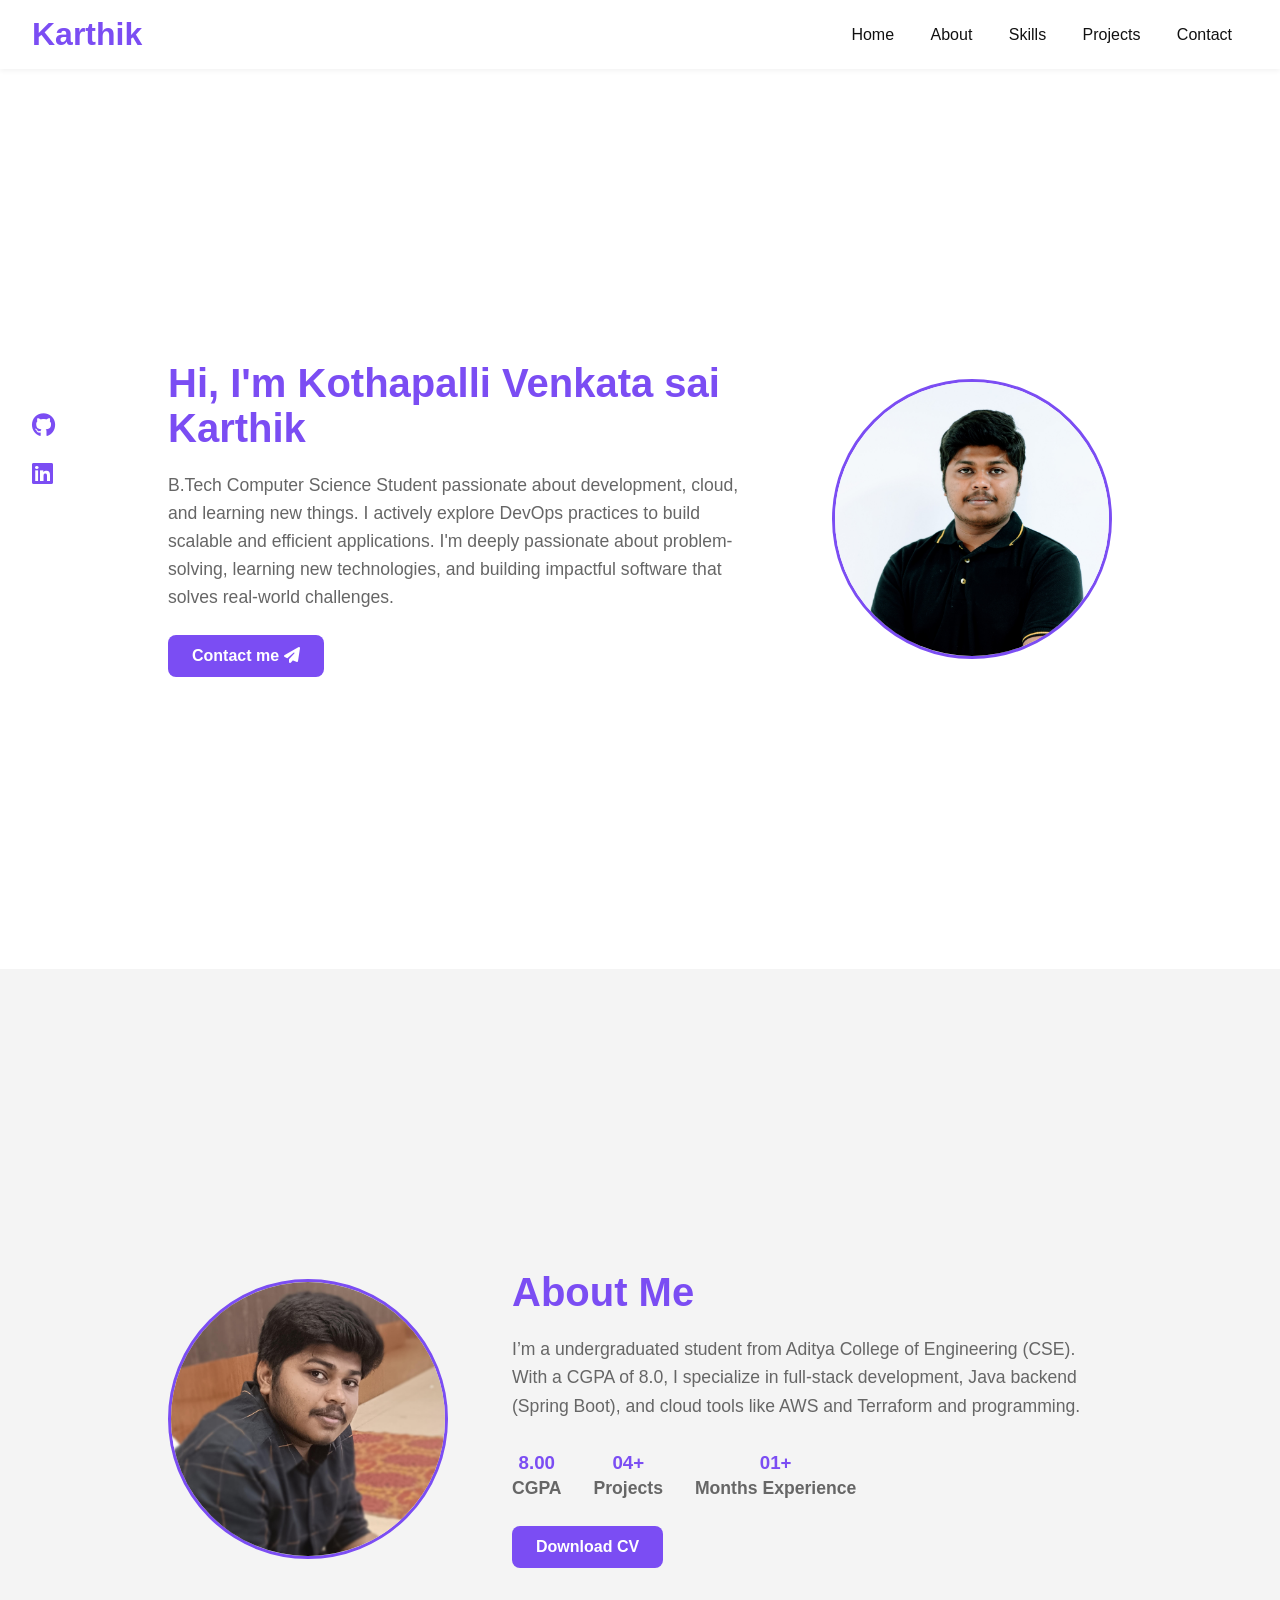
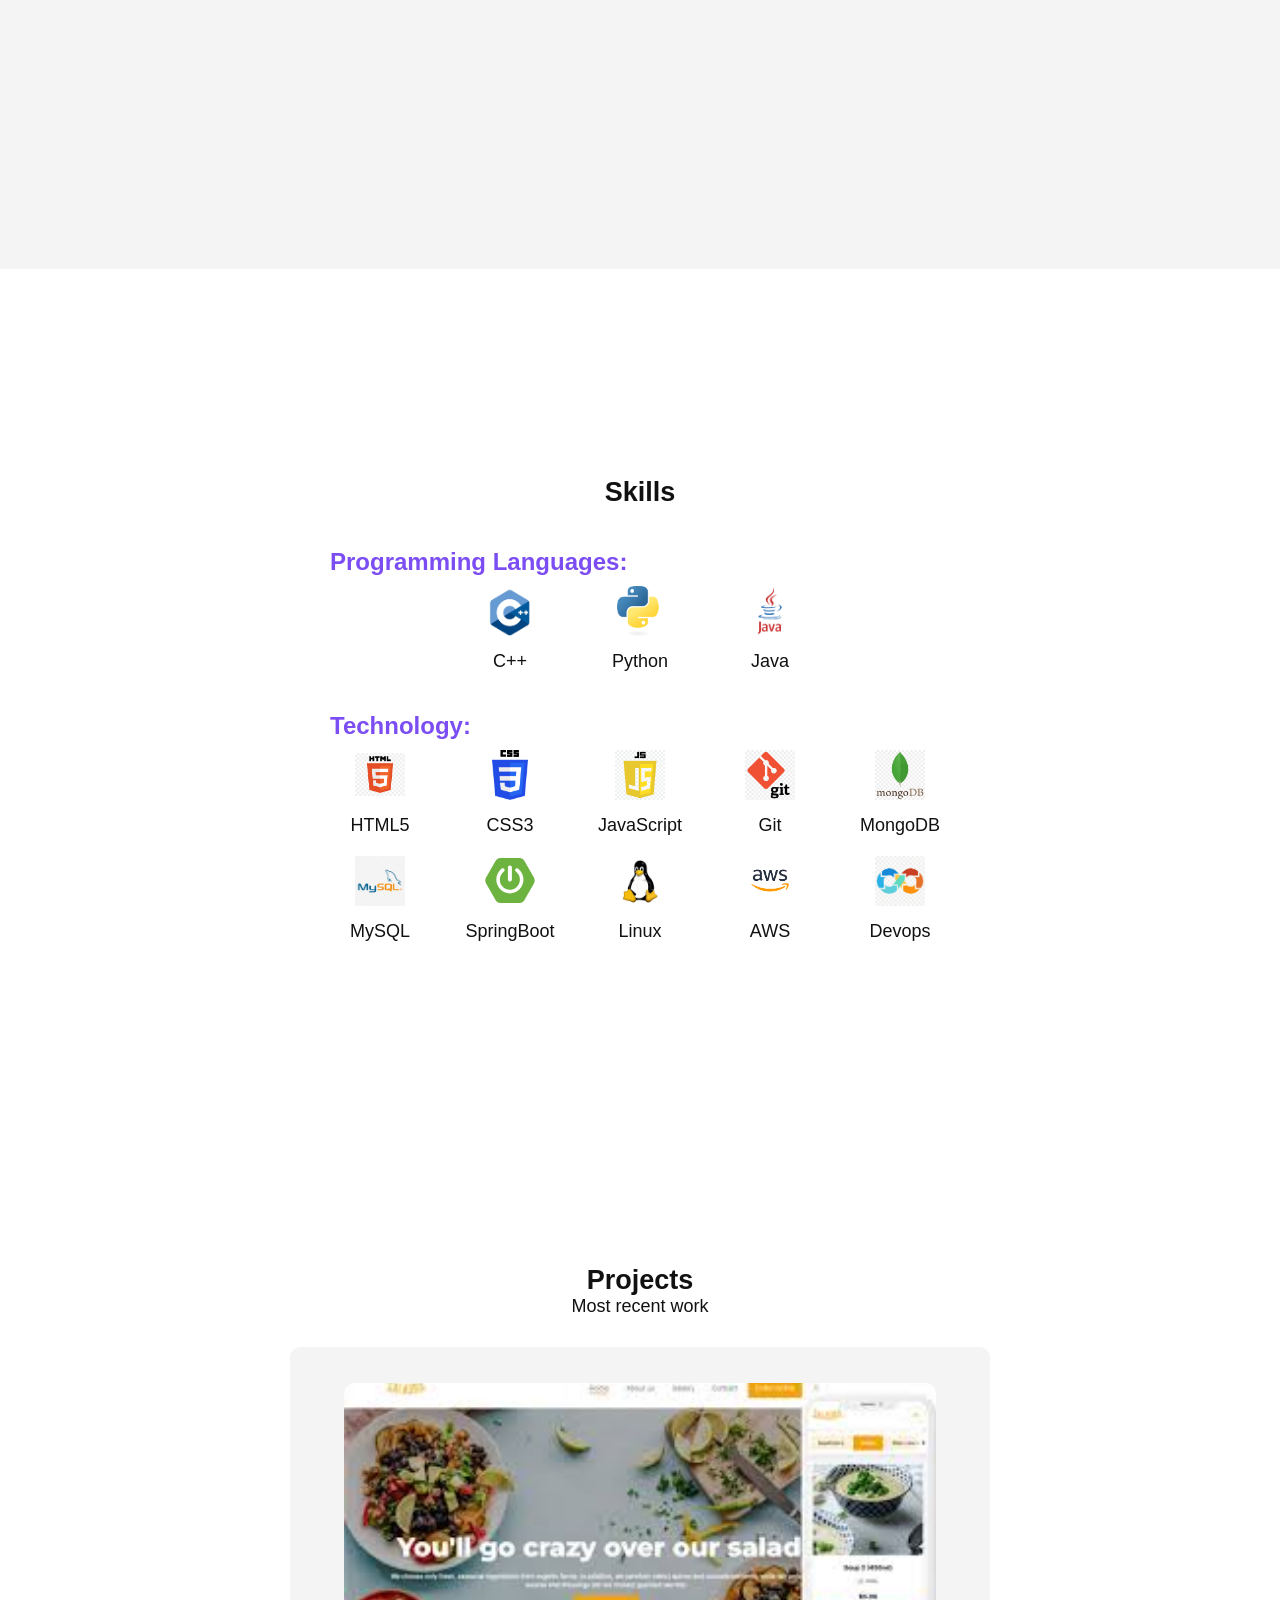
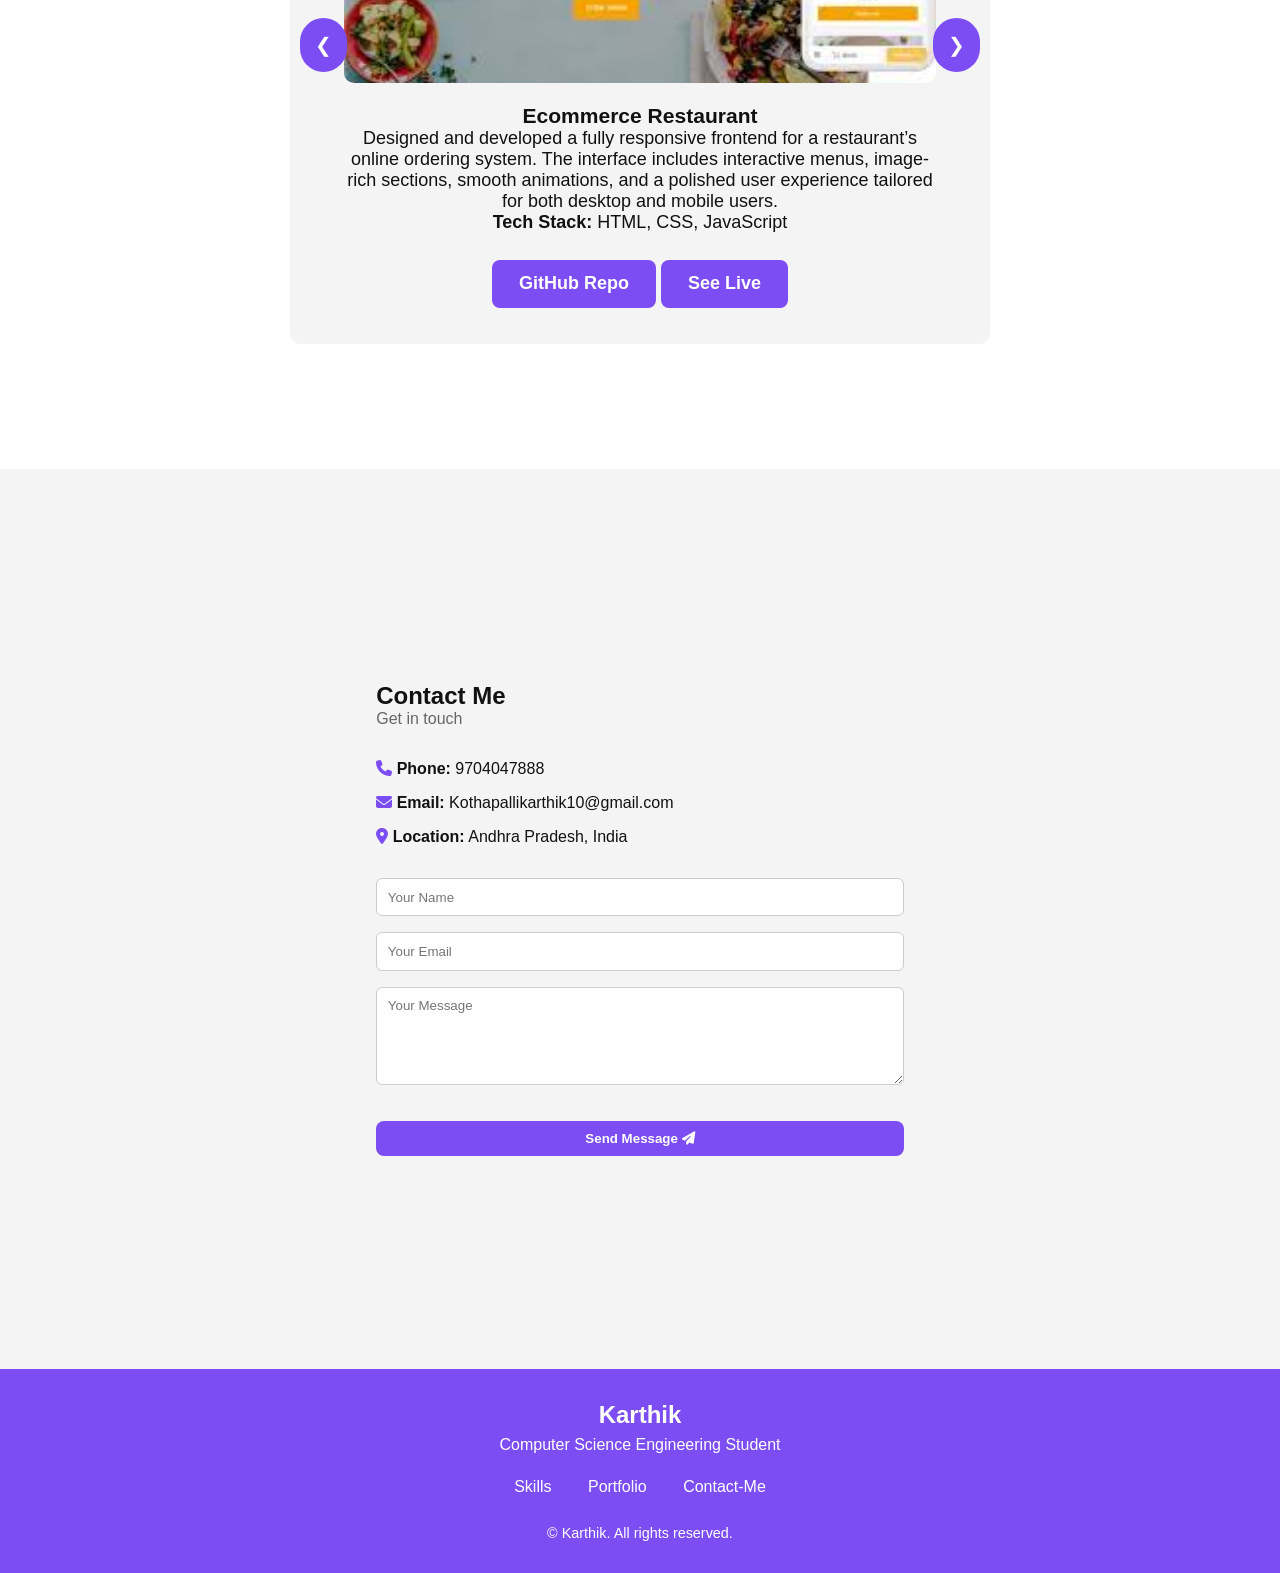
<file: index.html>
<!DOCTYPE html>
<html lang="en">
<head>
  <meta charset="UTF-8">
  <meta name="viewport" content="width=device-width, initial-scale=1.0">
  <title>Karthik | Portfolio</title>
  <link rel="stylesheet" href="https://cdnjs.cloudflare.com/ajax/libs/font-awesome/6.4.0/css/all.min.css">
  <link rel="stylesheet" href="style.css" />
</head>
<body>
  <header>
    <h1>Karthik</h1>
    <nav>
      <a href="#home">Home</a>
      <a href="#about">About</a>
      <a href="#skills">Skills</a>
      <a href="#projects">Projects</a>
      <a href="#contact">Contact</a>
    </nav>
  </header>

  <section id="home" class="home">
    <div class="social-icons">
    <a href="https://github.com/karthik4923" target="_blank"><i class="fab fa-github"></i></a>
    <a href="https://www.linkedin.com/in/venkata-sai-karthik-kothapalli-742b4a20b/" target="_blank"><i class="fab fa-linkedin"></i></a>
  </div>
    <div class="content">
      <h2>Hi, I'm Kothapalli Venkata sai Karthik</h2>
      <p>B.Tech Computer Science Student passionate about development, cloud, and learning new things.
      I actively explore DevOps practices to build scalable and efficient applications. I'm deeply passionate about problem-solving, learning new technologies, and building impactful software that solves real-world challenges.</p>
      <a href="#contact" class="btn">Contact me <i class="fa-solid fa-paper-plane"></i></a>
    </div>
    <img src="assets/profile1.JPG" alt="Karthik photo">
  </section>

  <section id="about" class="about">
    <img src="assets/profile2.jpg" alt="Karthik photo">
    <div class="content">
      <h2>About Me</h2>
      <p>I’m a undergraduated student from Aditya College of Engineering (CSE). With a CGPA of 8.0, I specialize in full-stack development, Java backend (Spring Boot), and cloud tools like AWS and Terraform and programming.
          </p>
      <div class="stats">
        <div>
          <h3>8.00</h3>
          <p>CGPA</p>
        </div>
        <div>
          <h3>04+</h3>
          <p>Projects</p>
        </div>
        <div>
          <h3>01+</h3>
          <p>Months Experience</p>
        </div>
      </div>
      <a href="https://github.com/karthik4923/Resume/blob/main/karthik%20final%20resume.pdf" class="btn" download>Download CV</a>
    </div>
  </section>
  <section id="skills" class="section">
  <div class="container">
    <h2>Skills</h2>

    <!-- Using Now -->
     <h3 class="skill-group-title">Programming Languages:</h3>
    <div class="skills-grid">
      <div class="skill-item"><img src="assets/cpp.png" alt=""><p>C++</p></div>
      <div class="skill-item"><img src="assets/python.png" alt=""><p>Python</p></div>
      <div class="skill-item"><img src="assets/java.png" alt=""><p>Java</p></div>
    </div>
    <h3 class="skill-group-title">Technology:</h3>
    <div class="skills-grid">
      <div class="skill-item"><img src="assets/html.png" alt=""><p>HTML5</p></div>
      <div class="skill-item"><img src="assets/css.png" alt=""><p>CSS3</p></div>
      <div class="skill-item"><img src="assets/js.png" alt=""><p>JavaScript</p></div>
      <div class="skill-item"><img src="assets/git.png" alt=""><p>Git</p></div>
      <div class="skill-item"><img src="assets/mongodb.png" alt=""><p>MongoDB</p></div>
    </div>
    <div class="skills-grid">
      <div class="skill-item"><img src="assets/mysql.png" alt=""><p>MySQL</p></div>
      <div class="skill-item"><img src="assets/springboot.svg" alt=""><p>SpringBoot</p></div>
      <div class="skill-item"><img src="assets/linux.jpeg" alt=""><p>Linux</p></div>
      <div class="skill-item"><img src="assets/aws.png" alt=""><p>AWS</p></div>
      <div class="skill-item"><img src="assets/devops.jpeg" alt=""><p>Devops</p></div>
    </div>

    <!-- Learning -->

    <!-- Other Skills -->
    
  </div>

</section>



<section id="projects" class="section">
  <div class="container">
    <h2>Projects</h2>
    <p>Most recent work</p>
    
    <div class="carousel">
      <button class="prev">&#10094;</button>

      <div class="project-slide active">
        <img src="assets/project1.jpeg" alt="Project 1" />
        <h3>Ecommerce Restaurant</h3>
        <p>Designed and developed a fully responsive frontend for a restaurant’s online ordering system. The interface includes interactive menus, image-rich sections, smooth animations, and a polished user experience tailored for both desktop and mobile users.</p>
        <p><b>Tech Stack:</b> HTML, CSS, JavaScript</p> 
        <a href="https://github.com/karthik4923/Eat-out-Resturant" class="btn">GitHub Repo</a>
        <a href="https://karthik4923.github.io/Eat-out-Resturant/" class="btn">See Live</a>
      </div>

      <div class="project-slide">
        <img src="assets/project2.png" alt="Project 2" />
        <h3>Web Hosting Automation using Terraform & Jenkins</h3>
        <p>Implemented a CI/CD pipeline to automate infrastructure provisioning and application deployment on AWS. Used Terraform for Infrastructure as Code (IaC) and Jenkins for continuous integration and delivery. Ensured high availability and reliability of deployment workflows.</p><br>
        <p><b>Tech Stack:</b> GitHub, Git, AWS, Terraform, Jenkins</p>
        <a href="https://github.com/karthik4923/Infrastructure-with-automation-Terraform" class="btn">GitHub Repo</a>
      </div>
      <div class="project-slide">
        <img src="assets/project3.png" alt="Project 3" />
        <h3>Today List</h3>
        <p>Built a modern web application that combines user login functionality with a personalized To-do list manager. Used browser local storage for saving tasks persistently. The design is minimalist, responsive, and ensures a smooth user experience.</p>
        <p><b>Tech Stack:</b> HTML, CSS, JavaScript</p>
        <a href="https://github.com/karthik4923/To-do-List" class="btn">GitHub Repo</a>
        <a href="https://karthik4923.github.io/To-do-List/" class="btn">See Live</a>
      </div>
      <div class="project-slide">
        <img src="assets/project4.png" alt="Project 4" />
        <h3>Role-based login system</h3>
        <p>Developed a responsive login interface that supports both Admin and Employee roles. Implemented role-based navigation and a dashboard system using Java backend for session handling and authentication. The design ensures secure access control and a clean user interface for task tracking and updates.</p>
        <p><b>Tech Stack:</b> HTML, CSS, JavaScript, Java, SpringBoot</p>
        <a href="https://github.com/karthik4923/Project" class="btn">GitHub Repo</a>
      </div>

      <button class="next">&#10095;</button>
    </div>
  </div>
</section>

<section id="contact" style="padding: 4em 2em; background: #f4f4f4;">
  <div style="max-width: 1000px; margin: auto; display: flex; flex-wrap: wrap; justify-content: space-between; gap: 2em;">

    <!-- Contact Info Left -->
    <div style="flex: 1 1 300px;">
      <h2 style="color: #111;">Contact Me</h2>
      <p style="color: #666;">Get in touch</p>
      <div style="margin-top: 2em;">
        <p style="margin-bottom: 1em;"><i class="fa-solid fa-phone" style="color: #7b4df3;"></i> <strong>Phone:</strong> 9704047888</p>
        <p style="margin-bottom: 1em;"><i class="fa-solid fa-envelope" style="color: #7b4df3;"></i> <strong>Email:</strong> Kothapallikarthik10@gmail.com</p>
        <p><i class="fa-solid fa-location-dot" style="color: #7b4df3;"></i> <strong>Location:</strong> Andhra Pradesh, India</p>
      </div>
    </div>

    <!-- Contact Form Right -->
    <div style="flex: 1 1 400px;">
      <form id="contact-form" style="display: flex; flex-direction: column; gap: 1em;">
        <input type="text" placeholder="Your Name" required style="padding: 0.8em; border-radius: 6px; border: 1px solid #ccc;" />
        <input type="email" placeholder="Your Email" required style="padding: 0.8em; border-radius: 6px; border: 1px solid #ccc;" />
        <textarea rows="5" placeholder="Your Message" required style="padding: 0.8em; border-radius: 6px; border: 1px solid #ccc;"></textarea>
        <button type="submit" class="btn" style="background-color: #7b4df3; color: white; padding: 0.75em; border: none; border-radius: 8px; font-weight: 600; cursor: pointer;">
          Send Message <i class="fa-solid fa-paper-plane"></i>
        </button>
      </form>
    </div>

  </div>
</section>
<footer style="background-color: #7b4df3; color: white; padding: 2em 1em; text-align: center;">
  <h2 style="margin-bottom: 0.3em;">Karthik</h2>
  <p>Computer Science Engineering Student</p>
  <div style="margin-top: 1.5em;">
    <a href="#skills" style="color: white; margin: 0 1em; text-decoration: none;">Skills</a>
    <a href="#projects" style="color: white; margin: 0 1em; text-decoration: none;">Portfolio</a>
    <a href="#contact" style="color: white; margin: 0 1em; text-decoration: none;">Contact-Me</a>
  </div>
  <p style="margin-top: 2em; font-size: 0.9rem;">© Karthik. All rights reserved.</p>
</footer>

<script src="script.js"></script>

</body>
</html>
</file>
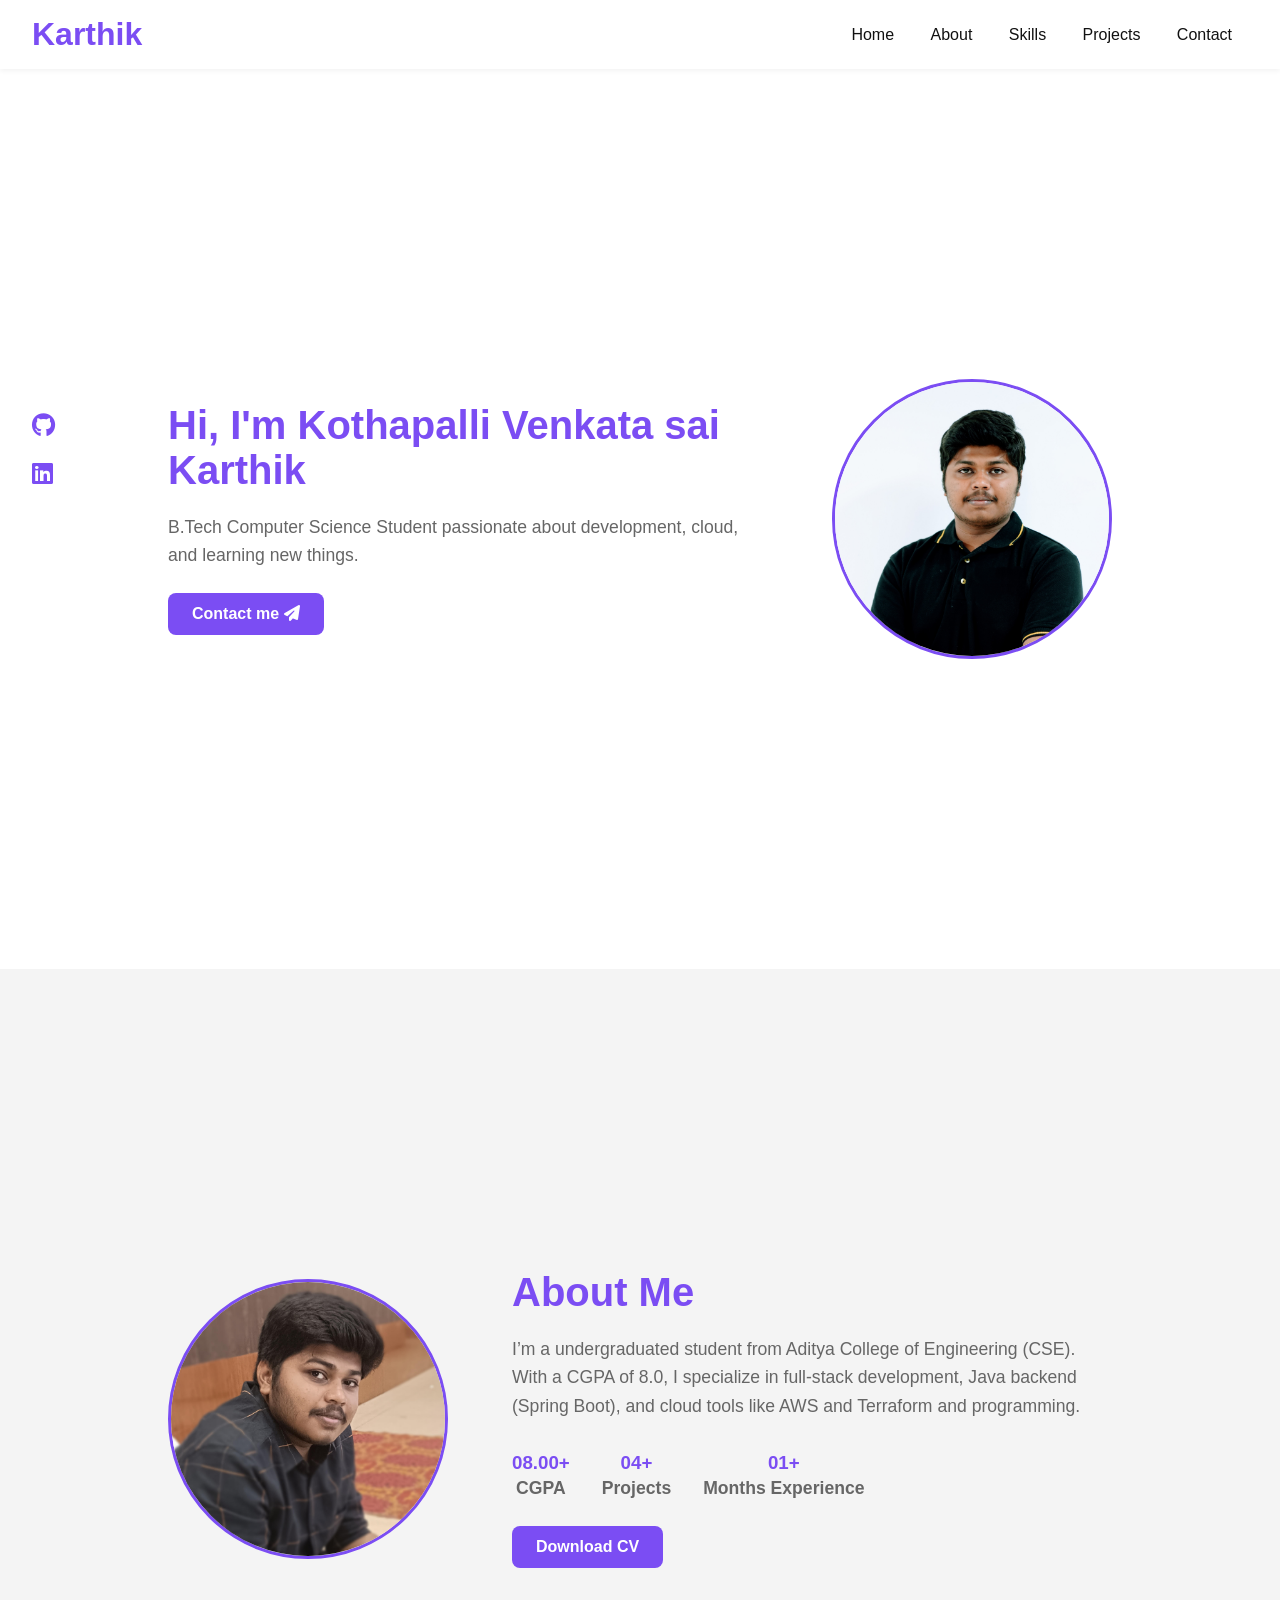
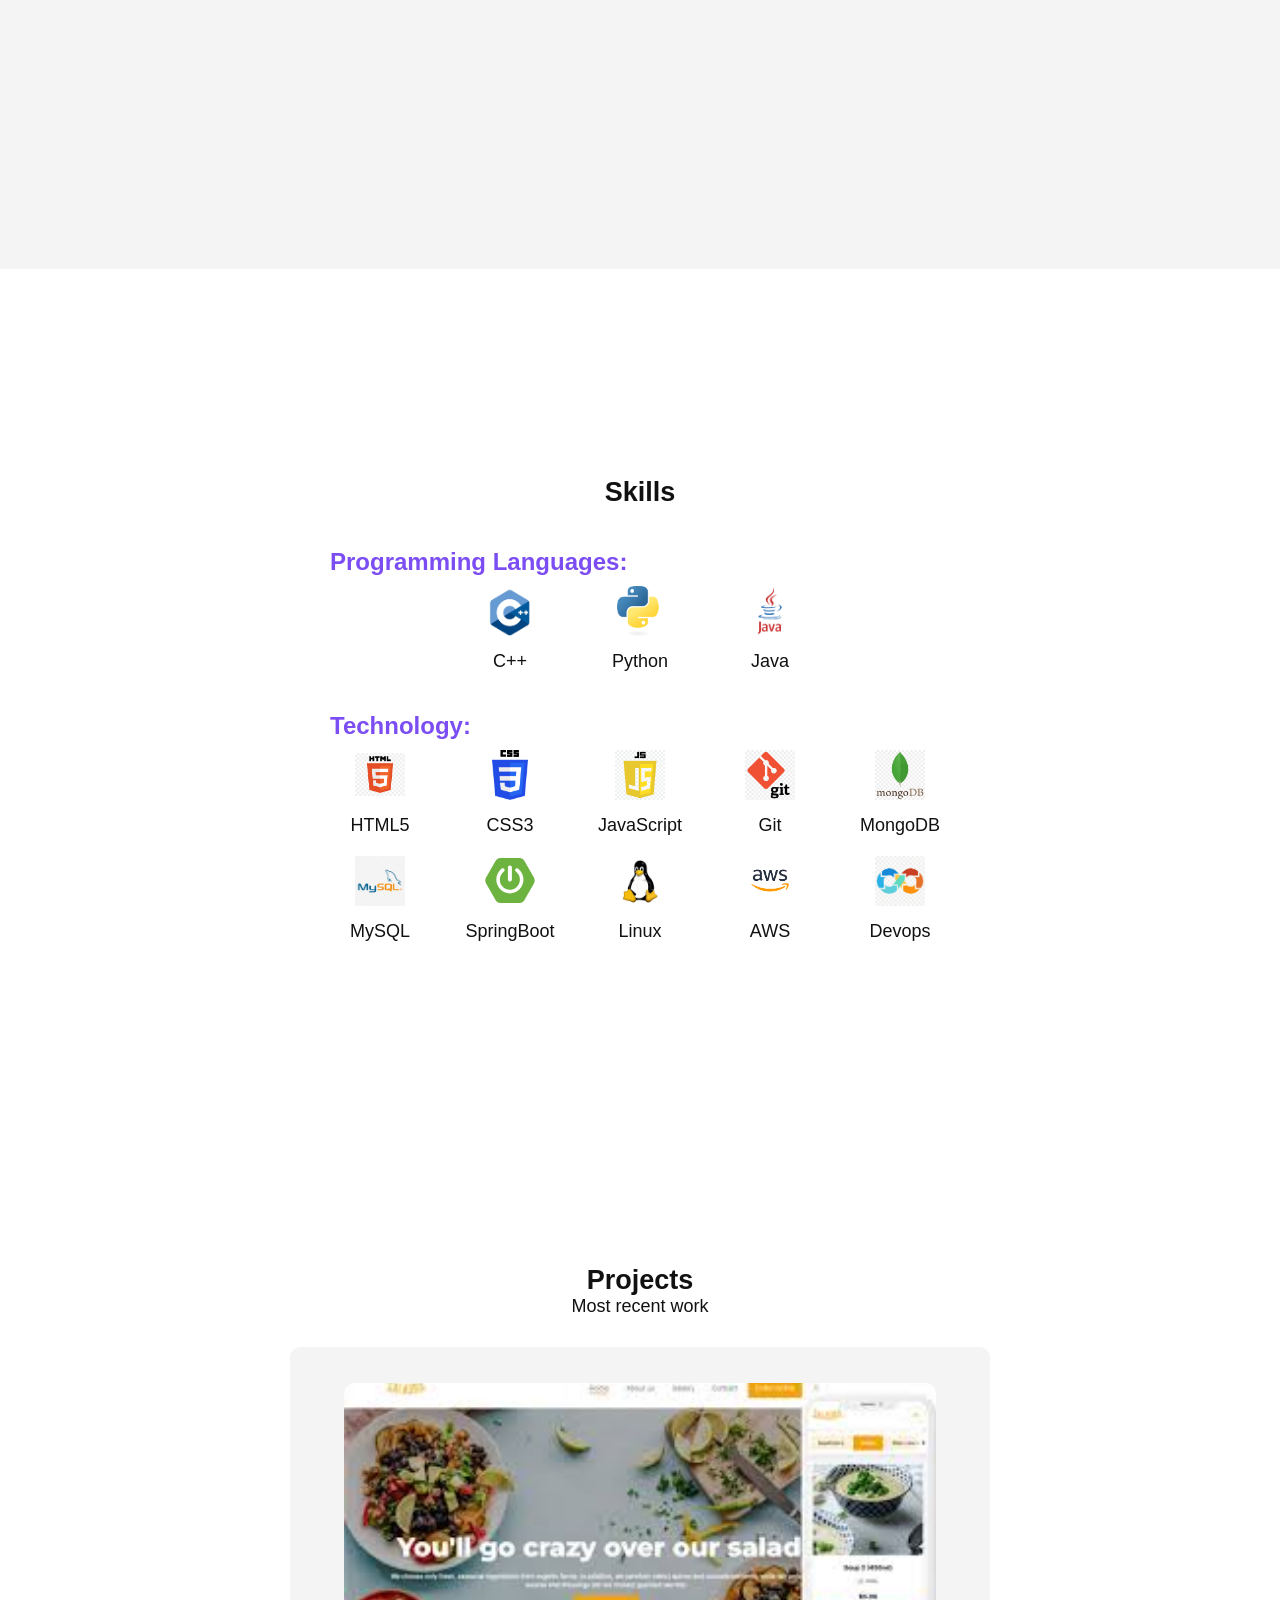
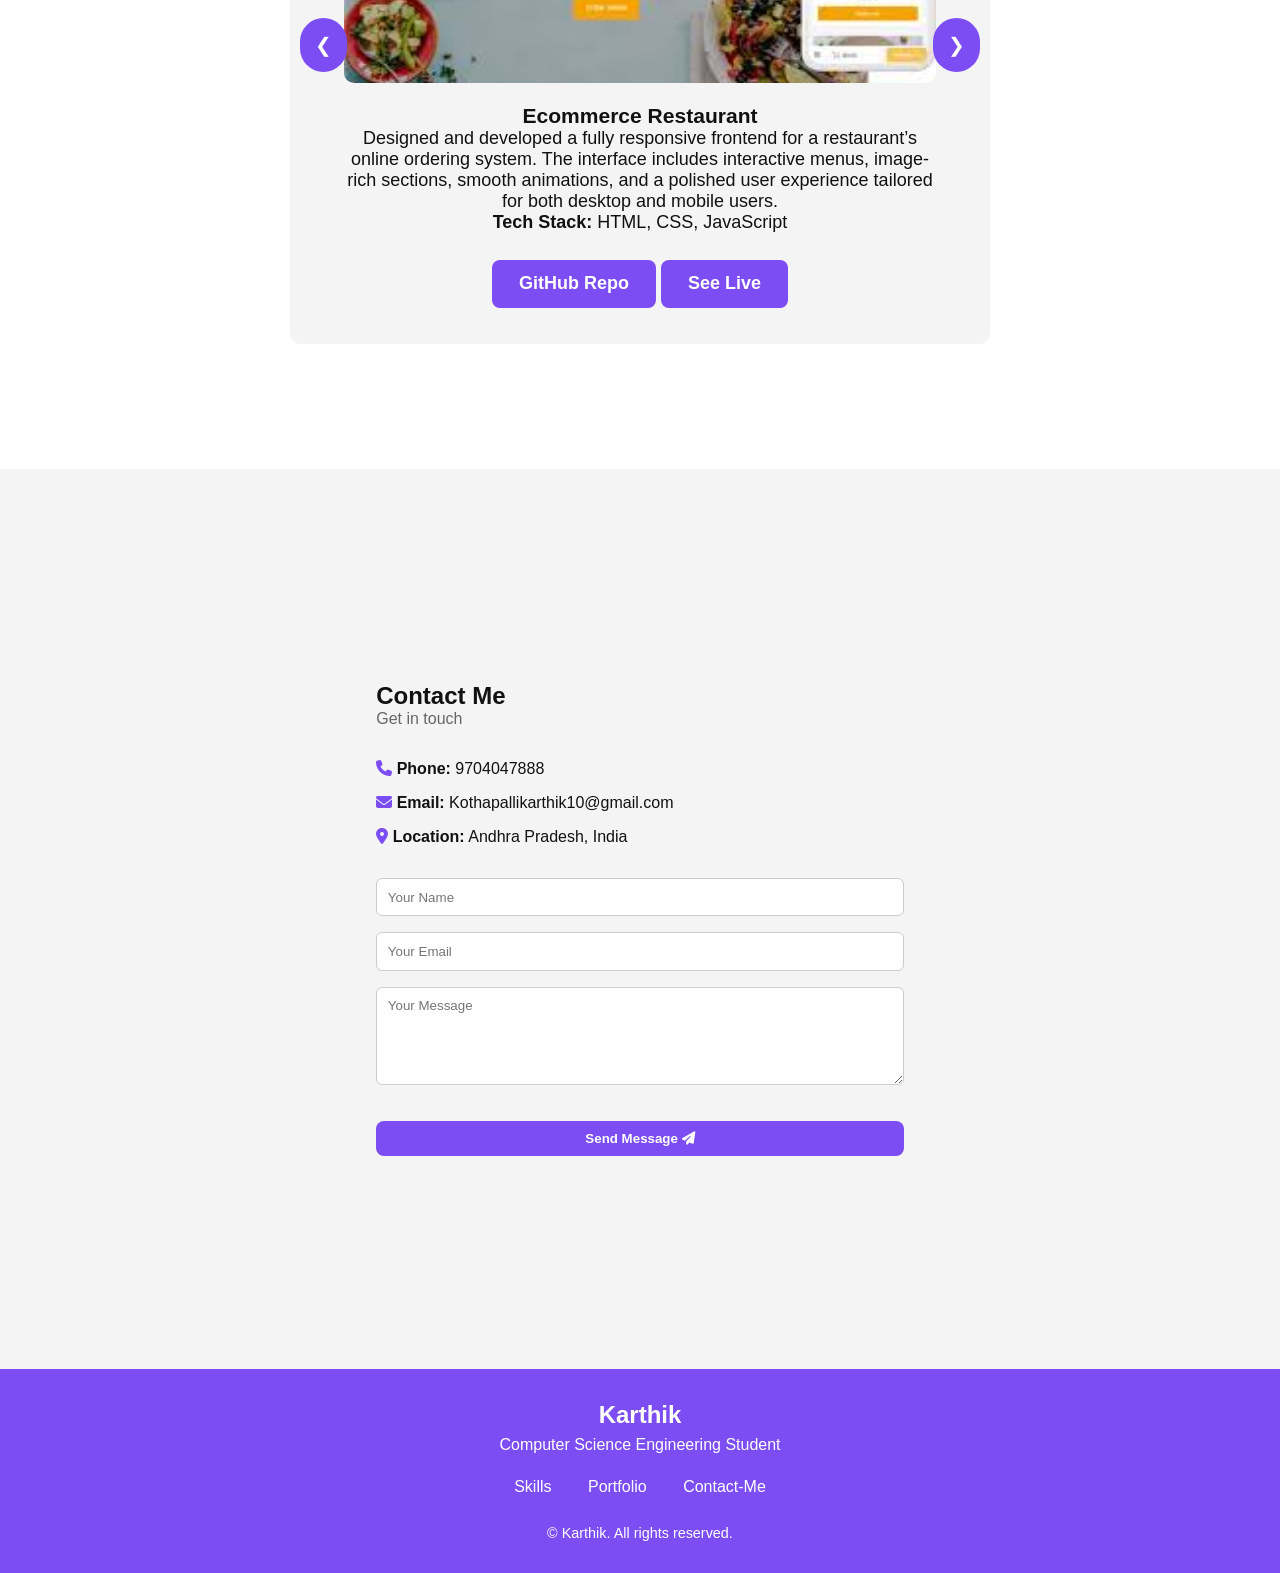
<file: portfolio.html>
<!DOCTYPE html>
<html lang="en">
<head>
  <meta charset="UTF-8">
  <meta name="viewport" content="width=device-width, initial-scale=1.0">
  <title>Karthik | Portfolio</title>
  <link rel="stylesheet" href="https://cdnjs.cloudflare.com/ajax/libs/font-awesome/6.4.0/css/all.min.css">
  <style>
    .social-icons {
  position: absolute;
  left: 2rem;
  top: 50%;
  transform: translateY(-50%);
  display: flex;
  flex-direction: column;
  gap: 20px;
}

.social-icons a {
  color: #7b4df3;
  font-size: 1.5rem;
  transition: transform 0.3s ease;
}

.social-icons a:hover {
  transform: scale(1.2);
}

    :root {
      --bg: #ffffff;
      --text: #111;
      --highlight: #7b4df3;
      --muted: #666;
    }
    * {
      margin: 0;
      padding: 0;
      box-sizing: border-box;
      scroll-behavior: smooth;
      font-family: 'Segoe UI', sans-serif;
    }
    body {
      background-color: var(--bg);
      color: var(--text);
    }
    header {
      display: flex;
      justify-content: space-between;
      align-items: center;
      padding: 1em 2em;
      background-color: #fff;
      box-shadow: 0 2px 5px rgba(0,0,0,0.05);
      position: sticky;
      top: 0;
      z-index: 100;
    }
    header h1 {
      color: var(--highlight);
      font-weight: bold;
    }
    nav a {
      margin: 0 1em;
      text-decoration: none;
      color: var(--text);
      font-weight: 500;
    }
    nav a:hover {
      color: var(--highlight);
    }
    section {
      padding: 4em 2em;
      min-height: 100vh;
      display: flex;
      align-items: center;
      justify-content: center;
    }
    .home, .about {
      flex-direction: row;
      gap: 4em;
    }
    .home img, .about img {
      width: 280px;
      height: 280px;
      object-fit: cover;
      border-radius: 50%;
      border: 3px solid var(--highlight);
    }
    .content {
      max-width: 600px;
    }
    .content h2 {
      color: var(--highlight);
      font-size: 2.5rem;
      margin-bottom: 0.5em;
    }
    .content p {
      font-size: 1.1rem;
      color: var(--muted);
      line-height: 1.6;
    }
    .btn {
      display: inline-block;
      margin-top: 1.5em;
      padding: 0.75em 1.5em;
      background-color: var(--highlight);
      color: white;
      border: none;
      border-radius: 8px;
      font-weight: 600;
      text-decoration: none;
    }
    .btn:hover {
      background-color: #5e3fd0;
    }
    .stats {
      margin-top: 2em;
      display: flex;
      gap: 2em;
      color: var(--highlight);
      font-weight: bold;
    }
    .stats div {
      text-align: center;
    }
    .skill-group-title {
  font-size: 1.5rem;
  color: #7b4df3;
  margin-top: 40px;
  margin-bottom: 10px;
  text-align: left;
}

.skills-grid {
  display: flex;
  flex-wrap: wrap;
  justify-content: center;
  gap: 30px;
  margin-bottom: 20px;
}

.skill-item {
  width: 100px;
  text-align: center;
}

.skill-item img {
  width: 50px;
  height: 50px;
  object-fit: contain;
  margin-bottom: 10px;
}
.carousel {
  position: relative;
  max-width: 700px;
  margin: 30px auto;
  overflow: hidden;
  padding: 2em 3em; /* add horizontal padding to make space for arrows */
  background-color: #f4f4f4;
  border-radius: 10px;
}

.project-slide {
  display: none;
  text-align: center;
  animation: fade 0.5s;
}

.project-slide.active {
  display: block;
}

.project-slide img {
  width: 100%;
  max-height: 300px;
  border-radius: 10px;
  margin-bottom: 1rem;
  object-fit: cover;
}

/* Fix button alignment */
.carousel .prev, .carousel .next {
  position: absolute;
  top: 50%;
  transform: translateY(-50%);
  font-size: 20px;
  background-color: #7b4df3;
  color:white;
  padding: 15px;
  border: none;
  cursor: pointer;
  border-radius:50px; 
  z-index: 10;
}

/* Left & Right button positions */
.carousel .prev {
  left: 10px;
}

.carousel .next {
  right: 10px;
}
#projects{
  text-align: center;
  color:#111;
  font-size: large;
  font-family: 'Segoe UI', sans-serif;

}
#skills{
  text-align: center;
  color:#111;
  font-size: large;
  font-family: 'Segoe UI', sans-serif;

}
.about{
   background-color: #f4f4f4;
}
@keyframes fade {
  from { opacity: 0.4 }
  to { opacity: 1 }
}


  </style>
</head>
<body>
  <header>
    <h1>Karthik</h1>
    <nav>
      <a href="#home">Home</a>
      <a href="#about">About</a>
      <a href="#skills">Skills</a>
      <a href="#projects">Projects</a>
      <a href="#contact">Contact</a>
    </nav>
  </header>

  <section id="home" class="home">
    <div class="social-icons">
    <a href="https://github.com/karthik4923" target="_blank"><i class="fab fa-github"></i></a>
    <a href="https://www.linkedin.com/in/venkata-sai-karthik-kothapalli-742b4a20b/" target="_blank"><i class="fab fa-linkedin"></i></a>
  </div>
    <div class="content">
      <h2>Hi, I'm Kothapalli Venkata sai Karthik</h2>
      <p>B.Tech Computer Science Student passionate about development, cloud, and learning new things.</p>
      <a href="#contact" class="btn">Contact me <i class="fa-solid fa-paper-plane"></i></a>
    </div>
    <img src="assets/profile1.JPG" alt="Karthik photo">
  </section>

  <section id="about" class="about">
    <img src="assets/profile2.jpg" alt="Karthik photo">
    <div class="content">
      <h2>About Me</h2>
      <p>I’m a undergraduated student from Aditya College of Engineering (CSE). With a CGPA of 8.0, I specialize in full-stack development, Java backend (Spring Boot), and cloud tools like AWS and Terraform and programming.</p>
      <div class="stats">
        <div>
          <h3>08.00+</h3>
          <p>CGPA</p>
        </div>
        <div>
          <h3>04+</h3>
          <p>Projects</p>
        </div>
        <div>
          <h3>01+</h3>
          <p>Months Experience</p>
        </div>
      </div>
      <a href="https://github.com/karthik4923/Resume/blob/main/karthik%20final%20resume.pdf" class="btn" download>Download CV</a>
    </div>
  </section>
  <section id="skills" class="section">
  <div class="container">
    <h2>Skills</h2>

    <!-- Using Now -->
     <h3 class="skill-group-title">Programming Languages:</h3>
    <div class="skills-grid">
      <div class="skill-item"><img src="assets/cpp.png" alt=""><p>C++</p></div>
      <div class="skill-item"><img src="assets/python.png" alt=""><p>Python</p></div>
      <div class="skill-item"><img src="assets/java.png" alt=""><p>Java</p></div>
    </div>
    <h3 class="skill-group-title">Technology:</h3>
    <div class="skills-grid">
      <div class="skill-item"><img src="assets/html.png" alt=""><p>HTML5</p></div>
      <div class="skill-item"><img src="assets/css.png" alt=""><p>CSS3</p></div>
      <div class="skill-item"><img src="assets/js.png" alt=""><p>JavaScript</p></div>
      <div class="skill-item"><img src="assets/git.png" alt=""><p>Git</p></div>
      <div class="skill-item"><img src="assets/mongodb.png" alt=""><p>MongoDB</p></div>
    </div>
    <div class="skills-grid">
      <div class="skill-item"><img src="assets/mysql.png" alt=""><p>MySQL</p></div>
      <div class="skill-item"><img src="assets/springboot.svg" alt=""><p>SpringBoot</p></div>
      <div class="skill-item"><img src="assets/linux.jpeg" alt=""><p>Linux</p></div>
      <div class="skill-item"><img src="assets/aws.png" alt=""><p>AWS</p></div>
      <div class="skill-item"><img src="assets/devops.jpeg" alt=""><p>Devops</p></div>
    </div>

    <!-- Learning -->

    <!-- Other Skills -->
    
  </div>

</section>



<section id="projects" class="section">
  <div class="container">
    <h2>Projects</h2>
    <p>Most recent work</p>
    
    <div class="carousel">
      <button class="prev">&#10094;</button>

      <div class="project-slide active">
        <img src="assets/project1.jpeg" alt="Project 1" />
        <h3>Ecommerce Restaurant</h3>
        <p>Designed and developed a fully responsive frontend for a restaurant’s online ordering system. The interface includes interactive menus, image-rich sections, smooth animations, and a polished user experience tailored for both desktop and mobile users.</p>
        <p><b>Tech Stack:</b> HTML, CSS, JavaScript</p> 
        <a href="https://github.com/karthik4923/Eat-out-Resturant" class="btn">GitHub Repo</a>
        <a href="https://karthik4923.github.io/Eat-out-Resturant/" class="btn">See Live</a>
      </div>

      <div class="project-slide">
        <img src="assets/project2.png" alt="Project 2" />
        <h3>Web Hosting Automation using Terraform & Jenkins</h3>
        <p>Implemented a CI/CD pipeline to automate infrastructure provisioning and application deployment on AWS. Used Terraform for Infrastructure as Code (IaC) and Jenkins for continuous integration and delivery. Ensured high availability and reliability of deployment workflows.</p><br>
        <p><b>Tech Stack:</b> GitHub, Git, AWS, Terraform, Jenkins</p>
        <a href="https://github.com/karthik4923/Infrastructure-with-automation-Terraform" class="btn">GitHub Repo</a>
      </div>
      <div class="project-slide">
        <img src="assets/project3.png" alt="Project 3" />
        <h3>Today List</h3>
        <p>Built a modern web application that combines user login functionality with a personalized To-do list manager. Used browser local storage for saving tasks persistently. The design is minimalist, responsive, and ensures a smooth user experience.</p>
        <p><b>Tech Stack:</b> HTML, CSS, JavaScript</p>
        <a href="https://github.com/karthik4923/To-do-List" class="btn">GitHub Repo</a>
        <a href="https://karthik4923.github.io/To-do-List/" class="btn">See Live</a>
      </div>
      <div class="project-slide">
        <img src="assets/project4.png" alt="Project 4" />
        <h3>Role-based login system</h3>
        <p>Developed a responsive login interface that supports both Admin and Employee roles. Implemented role-based navigation and a dashboard system using Java backend for session handling and authentication. The design ensures secure access control and a clean user interface for task tracking and updates.</p>
        <p><b>Tech Stack:</b> HTML, CSS, JavaScript, Java, SpringBoot</p>
        <a href="https://github.com/karthik4923/Project" class="btn">GitHub Repo</a>
      </div>

      <button class="next">&#10095;</button>
    </div>
  </div>
</section>

<section id="contact" style="padding: 4em 2em; background: #f4f4f4;">
  <div style="max-width: 1000px; margin: auto; display: flex; flex-wrap: wrap; justify-content: space-between; gap: 2em;">

    <!-- Contact Info Left -->
    <div style="flex: 1 1 300px;">
      <h2 style="color: #111;">Contact Me</h2>
      <p style="color: #666;">Get in touch</p>
      <div style="margin-top: 2em;">
        <p style="margin-bottom: 1em;"><i class="fa-solid fa-phone" style="color: #7b4df3;"></i> <strong>Phone:</strong> 9704047888</p>
        <p style="margin-bottom: 1em;"><i class="fa-solid fa-envelope" style="color: #7b4df3;"></i> <strong>Email:</strong> Kothapallikarthik10@gmail.com</p>
        <p><i class="fa-solid fa-location-dot" style="color: #7b4df3;"></i> <strong>Location:</strong> Andhra Pradesh, India</p>
      </div>
    </div>

    <!-- Contact Form Right -->
    <div style="flex: 1 1 400px;">
      <form id="contact-form" style="display: flex; flex-direction: column; gap: 1em;">
        <input type="text" placeholder="Your Name" required style="padding: 0.8em; border-radius: 6px; border: 1px solid #ccc;" />
        <input type="email" placeholder="Your Email" required style="padding: 0.8em; border-radius: 6px; border: 1px solid #ccc;" />
        <textarea rows="5" placeholder="Your Message" required style="padding: 0.8em; border-radius: 6px; border: 1px solid #ccc;"></textarea>
        <button type="submit" class="btn" style="background-color: #7b4df3; color: white; padding: 0.75em; border: none; border-radius: 8px; font-weight: 600; cursor: pointer;">
          Send Message <i class="fa-solid fa-paper-plane"></i>
        </button>
      </form>
    </div>

  </div>
</section>
<footer style="background-color: #7b4df3; color: white; padding: 2em 1em; text-align: center;">
  <h2 style="margin-bottom: 0.3em;">Karthik</h2>
  <p>Computer Science Engineering Student</p>
  <div style="margin-top: 1.5em;">
    <a href="#skills" style="color: white; margin: 0 1em; text-decoration: none;">Skills</a>
    <a href="#projects" style="color: white; margin: 0 1em; text-decoration: none;">Portfolio</a>
    <a href="#contact" style="color: white; margin: 0 1em; text-decoration: none;">Contact-Me</a>
  </div>
  <p style="margin-top: 2em; font-size: 0.9rem;">© Karthik. All rights reserved.</p>
</footer>

<script>
  document.getElementById("contact-form").addEventListener("submit", function(e) {
    e.preventDefault();
    alert("Thank you! Your message has been sent.");
  });
  const slides = document.querySelectorAll('.project-slide');
let currentIndex = 0;

function showSlide(index) {
  slides.forEach((slide, i) => {
    slide.style.display = i === index ? 'block' : 'none';
  });
}

document.querySelector('.next').addEventListener('click', () => {
  currentIndex = (currentIndex + 1) % slides.length;
  showSlide(currentIndex);
});

document.querySelector('.prev').addEventListener('click', () => {
  currentIndex = (currentIndex - 1 + slides.length) % slides.length;
  showSlide(currentIndex);
});

// Auto-slide every 5 seconds
setInterval(() => {
  currentIndex = (currentIndex + 1) % slides.length;
  showSlide(currentIndex);
}, 5000);

  /*const slides = document.querySelectorAll('.project-slide');
  let currentIndex = 0;

  function showSlide(index) {
    slides.forEach(slide => slide.classList.remove('active'));
    slides[index].classList.add('active');
  }

  document.querySelector('.next').addEventListener('click', () => {
    currentIndex = (currentIndex + 1) % slides.length;
    showSlide(currentIndex);
  });

  document.querySelector('.prev').addEventListener('click', () => {
    currentIndex = (currentIndex - 1 + slides.length) % slides.length;
    showSlide(currentIndex);
  });

  // Auto Slide every 5 seconds
  setInterval(() => {
    currentIndex = (currentIndex + 1) % slides.length;
    showSlide(currentIndex);
  }, 5000);*/
</script>


</body>
</html>
</file>
<file: style.css>
.social-icons {
  position: absolute;
  left: 2rem;
  top: 50%;
  transform: translateY(-50%);
  display: flex;
  flex-direction: column;
  gap: 20px;
}

.social-icons a {
  color: #7b4df3;
  font-size: 1.5rem;
  transition: transform 0.3s ease;
}

.social-icons a:hover {
  transform: scale(1.2);
}

    :root {
      --bg: #ffffff;
      --text: #111;
      --highlight: #7b4df3;
      --muted: #666;
    }
    * {
      margin: 0;
      padding: 0;
      box-sizing: border-box;
      scroll-behavior: smooth;
      font-family: 'Segoe UI', sans-serif;
    }
    body {
      background-color: var(--bg);
      color: var(--text);
    }
    header {
      display: flex;
      justify-content: space-between;
      align-items: center;
      padding: 1em 2em;
      background-color: #fff;
      box-shadow: 0 2px 5px rgba(0,0,0,0.05);
      position: sticky;
      top: 0;
      z-index: 100;
    }
    header h1 {
      color: var(--highlight);
      font-weight: bold;
    }
    nav a {
      margin: 0 1em;
      text-decoration: none;
      color: var(--text);
      font-weight: 500;
    }
    nav a:hover {
      color: var(--highlight);
    }
    section {
      padding: 4em 2em;
      min-height: 100vh;
      display: flex;
      align-items: center;
      justify-content: center;
    }
    .home, .about {
      flex-direction: row;
      gap: 4em;
    }
    .home img, .about img {
      width: 280px;
      height: 280px;
      object-fit: cover;
      border-radius: 50%;
      border: 3px solid var(--highlight);
    }
    .content {
      max-width: 600px;
    }
    .content h2 {
      color: var(--highlight);
      font-size: 2.5rem;
      margin-bottom: 0.5em;
    }
    .content p {
      font-size: 1.1rem;
      color: var(--muted);
      line-height: 1.6;
    }
    .btn {
      display: inline-block;
      margin-top: 1.5em;
      padding: 0.75em 1.5em;
      background-color: var(--highlight);
      color: white;
      border: none;
      border-radius: 8px;
      font-weight: 600;
      text-decoration: none;
    }
    .btn:hover {
      background-color: #5e3fd0;
    }
    .stats {
      margin-top: 2em;
      display: flex;
      gap: 2em;
      color: var(--highlight);
      font-weight: bold;
    }
    .stats div {
      text-align: center;
    }
    .skill-group-title {
  font-size: 1.5rem;
  color: #7b4df3;
  margin-top: 40px;
  margin-bottom: 10px;
  text-align: left;
}

.skills-grid {
  display: flex;
  flex-wrap: wrap;
  justify-content: center;
  gap: 30px;
  margin-bottom: 20px;
}

.skill-item {
  width: 100px;
  text-align: center;
}

.skill-item img {
  width: 50px;
  height: 50px;
  object-fit: contain;
  margin-bottom: 10px;
}
.carousel {
  position: relative;
  max-width: 700px;
  margin: 30px auto;
  overflow: hidden;
  padding: 2em 3em; /* add horizontal padding to make space for arrows */
  background-color: #f4f4f4;
  border-radius: 10px;
}

.project-slide {
  display: none;
  text-align: center;
  animation: fade 0.5s;
}

.project-slide.active {
  display: block;
}

.project-slide img {
  width: 100%;
  max-height: 300px;
  border-radius: 10px;
  margin-bottom: 1rem;
  object-fit: cover;
}

/* Fix button alignment */
.carousel .prev, .carousel .next {
  position: absolute;
  top: 50%;
  transform: translateY(-50%);
  font-size: 20px;
  background-color: #7b4df3;
  color:white;
  padding: 15px;
  border: none;
  cursor: pointer;
  border-radius:50px; 
  z-index: 10;
}

/* Left & Right button positions */
.carousel .prev {
  left: 10px;
}

.carousel .next {
  right: 10px;
}
#projects{
  text-align: center;
  color:#111;
  font-size: large;
  font-family: 'Segoe UI', sans-serif;

}
#skills{
  text-align: center;
  color:#111;
  font-size: large;
  font-family: 'Segoe UI', sans-serif;

}
.about{
   background-color: #f4f4f4;
}
@keyframes fade {
  from { opacity: 0.4 }
  to { opacity: 1 }
}
</file>
